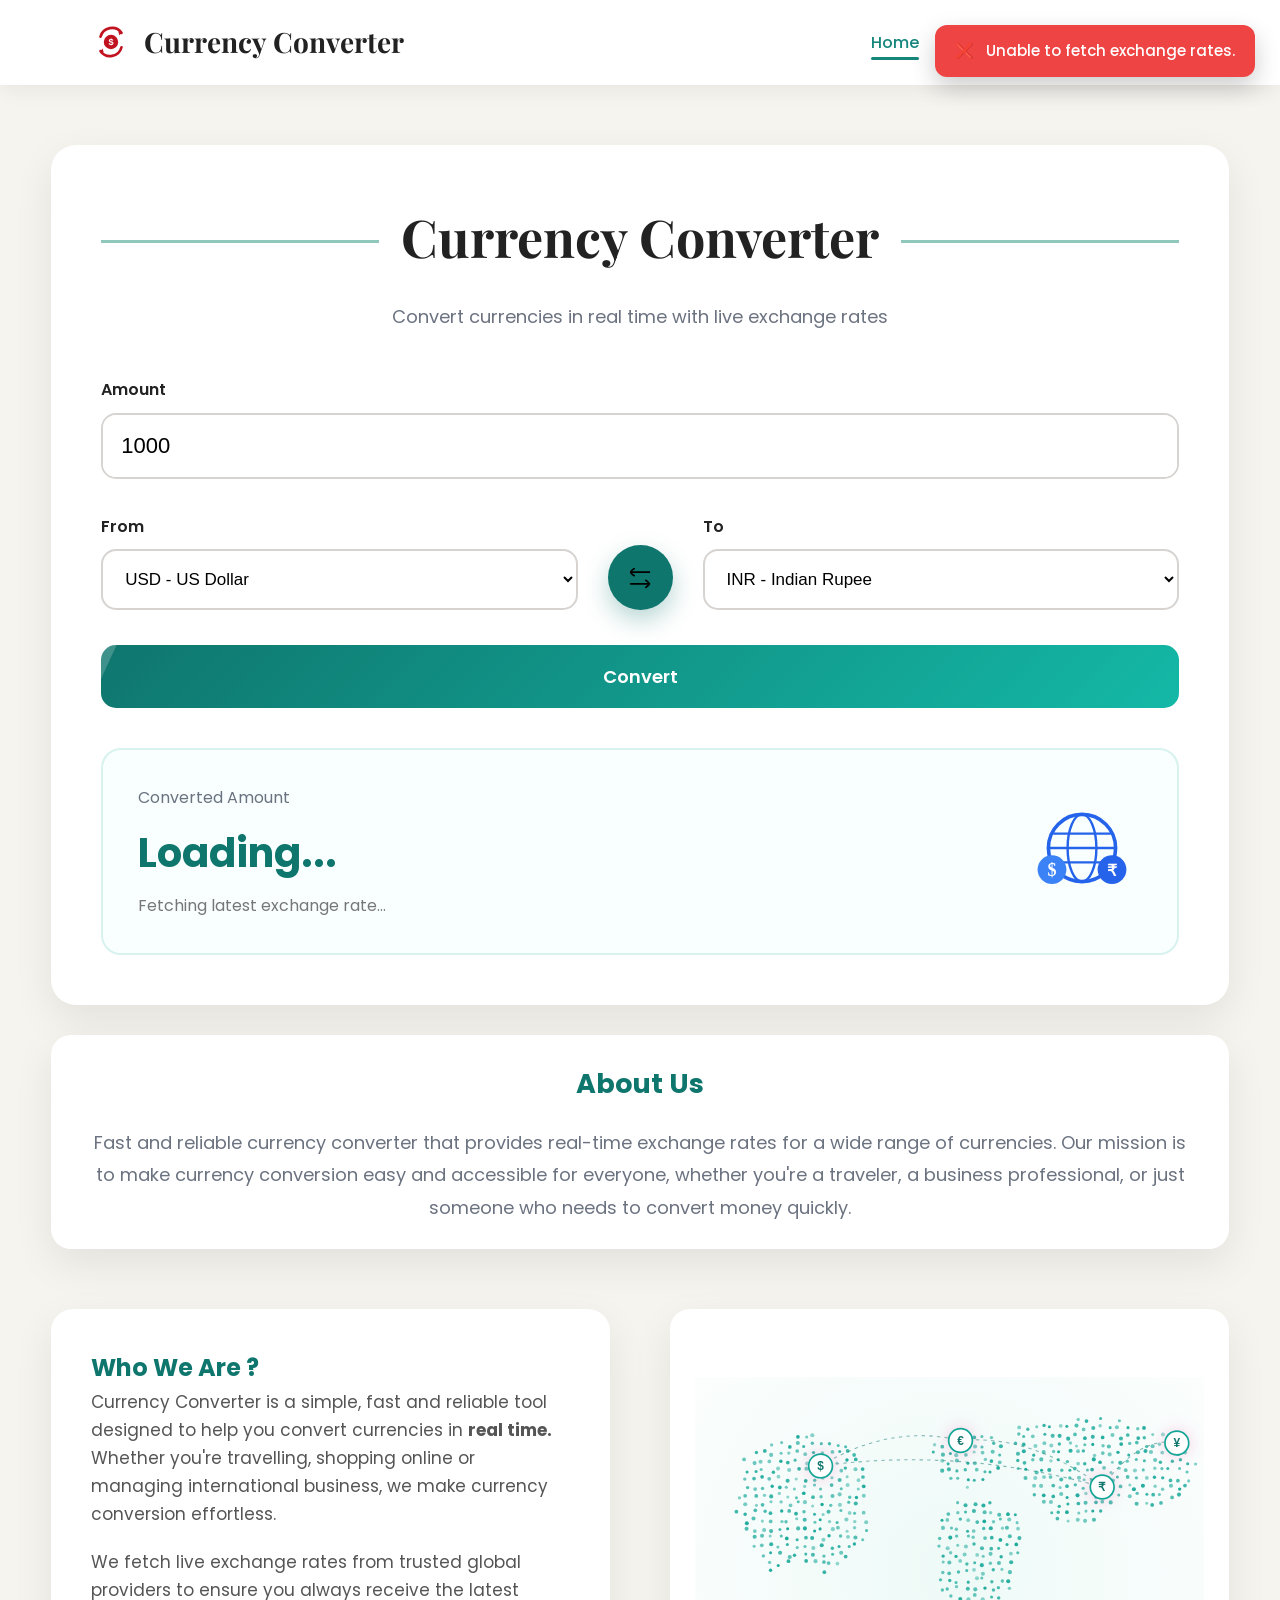
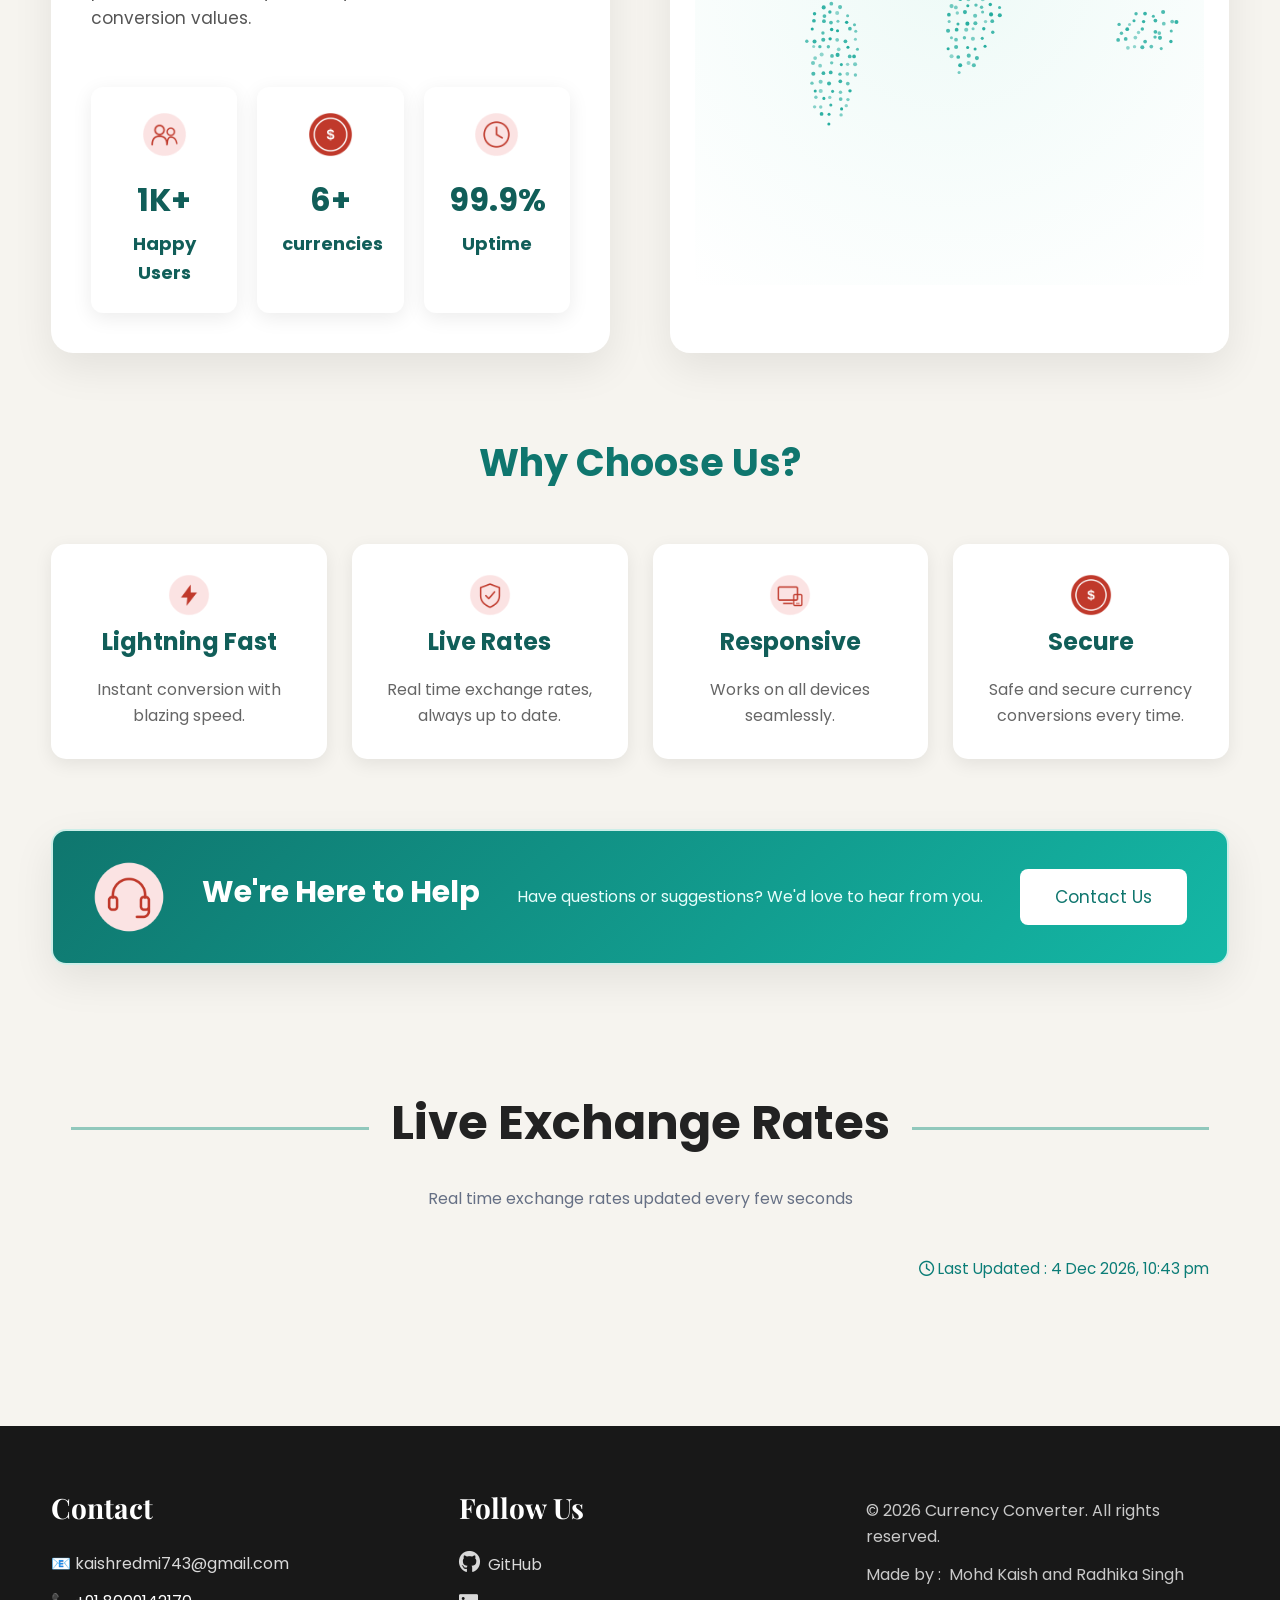
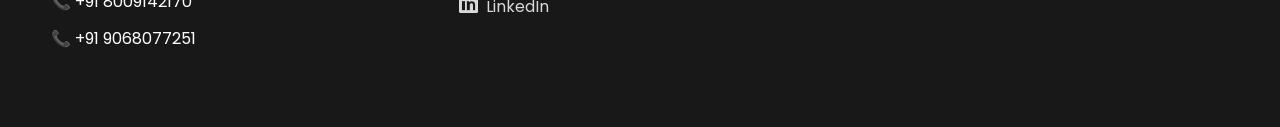
<file: index.html>
<!DOCTYPE html>
<html lang="en">

<head>
    <meta charset="UTF-8">
    <meta name="viewport" content="width=device-width, initial-scale=1.0">
    <title>Currency Converter</title>
    <link rel="stylesheet" href="style.css">
    <link rel="stylesheet" href="https://cdnjs.cloudflare.com/ajax/libs/font-awesome/6.7.2/css/all.min.css">
</head>

<body>
    <nav>
    <div class="logo">
        <img src="images/logo.svg" alt="">
        <h2>Currency Converter</h2>
    </div>

    <input type="checkbox" id="menu-toggle" class="menu-toggle">
    <label for="menu-toggle" class="hamburger">
        <span></span>
        <span></span>
        <span></span>
    </label>

    <ul>
        <li><a href="#home" class="nav-link">Home</a></li>
        <li><a href="#about" class="nav-link">About</a></li>
        <li><a href="#rates" class="nav-link">Rates</a></li>
        <li><a href="#contact" class="nav-link">Contact</a></li>
    </ul>
</nav>

    <main>
        <section id="home" class="converter hidden">
            <div class="converter-header">
                <div class="heading">
                    <h1>Currency Converter</h1>
                </div>
                <p>Convert currencies in real time with live exchange rates</p>

            </div>

            <div class="input">
                <label>Amount</label>
                <div class="amount-box">
                    <input type="number" id="amount" placeholder="1000">
                </div>
            </div>

            <div class="currency-row">
                <div class="select-box">
                    <label>From</label>
                    <select id="fromCurrency">
                        <option value="INR">INR - Indian Rupee</option>
                        <option value="USD">USD - US Dollar</option>
                        <option value="EUR">EUR - Euro</option>
                        <option value="GBP">GBP - British Pound</option>
                        <option value="JPY">JPY - Japanese Yen</option>
                        <option value="AED">AED - UAE Dirham</option>
                        <option value="CAD">CAD - Canadian Dollar</option>
                        <option value="AUD">AUD - Australian Dollar</option>
                        <option value="NPR">NPR - Nepalese Rupee</option>
                    </select>
                </div>
                <button class="swap" id="swapBtn">
                    <img src="images/swapBtn.svg" alt="">
                </button>

                <div class="select-box">
                    <label>To</label>
                    <select id="toCurrency">
                        <option value="INR">INR - Indian Rupee</option>
                        <option value="USD">USD - US Dollar</option>
                        <option value="EUR">EUR - Euro</option>
                        <option value="GBP">GBP - British Pound</option>
                        <option value="JPY">JPY - Japanese Yen</option>
                        <option value="AED">AED - UAE Dirham</option>
                        <option value="CAD">CAD - Canadian Dollar</option>
                        <option value="AUD">AUD - Australian Dollar</option>
                        <option value="NPR">NPR - Nepalese Rupee</option>
                    </select>
                </div>
            </div>

            <button class="convert-btn" id="convertBtn">
                <span class="btn-text">Convert</span>
                <span class="spinner"></span>
            </button>

            <div class="result">
                <div class="result-text">
                    <p class="title">Converted Amount</p>
                    <h2 id="convertedAmount">--</h2>
                    <span class="rate" id="exchangeRate">Exchange Rate</span>
                </div>
                <div class="result-icon">
                    <img src="images/currency.svg" alt="Currency">
                </div>
            </div>
        </section>

        <section id="about" class="hidden">
            <div class="sub-title">
                <h1>About Us</h1>
                Fast and reliable currency converter that provides real-time exchange rates for a wide range of currencies. Our
                mission is to make currency conversion easy and accessible for everyone, whether you're a traveler, a business
                professional, or just someone who needs to convert money quickly.
            </div>
            <div class="about-wrapper">

            <div class="left hidden">
                <h1>Who We Are ?</h1>
                <p>Currency Converter is a simple, fast and reliable tool designed
                    to help you convert currencies in <b>real time.</b>
                    Whether you're travelling, shopping online or managing
                    international business, we make currency conversion effortless.
                </p>

                <p>We fetch live exchange rates from trusted global providers
                    to ensure you always receive the latest conversion values.
                </p>

                <div class="stats hidden">

                <div class="happyUser hidden">
                    <img src="ABOUT_PAGE/2_users_icon.png" alt="">

                    <h1>1K+</h1>
                    <h2>Happy Users</h2>

                </div>
                <div class="currencies hidden">
                    <img src="ABOUT_PAGE/1_header_logo.png" alt="">
                    <h1>6+</h1>
                    <h2>currencies</h2>
                    </div>
                <div class="uptime hidden">
                    <img src="ABOUT_PAGE/5_clock_icon.png" alt="">
                    <h1>99.9%</h1>
                    <h2>Uptime</h2>
                </div>
                </div>
            </div>

            <div class="right hidden">
                <img src="images/world_map.svg" alt="World Map">
            </div>

            </div>

            <h2 class="features-title">Why Choose Us?</h2>
            <div class="features">
                <div class="card hidden">
                <img src="ABOUT_PAGE/6_lightning_icon.png" alt="">

                <h3>Lightning Fast</h3>
                <p>Instant conversion with blazing speed.</p>
            </div>
            <div class="card hidden">
                <img src="ABOUT_PAGE/7_shield_icon.png" alt="">
                <h3>Live Rates</h3>
                <p>Real time exchange rates, always up to date.</p>
            </div>
            <div class="card hidden">
                <img src="ABOUT_PAGE/8_devices_icon.png" alt="">
                <h3>Responsive</h3>
                <p>Works on all devices seamlessly.</p>
            </div>
            <div class="card hidden">
                <img src="ABOUT_PAGE/1_header_logo.png" alt="">
                <h3>Secure</h3>
                <p>Safe and secure currency conversions every time.</p>
            </div>
        </div>

        <div class="help-box hidden">
            <img src="ABOUT_PAGE/9_headset_icon.png" alt="">
            <h3>We're Here to Help</h3>
            <p>Have questions or suggestions? We'd love to hear from you.</p>
            <button id="contactBtn">Contact Us</button>
        </div>
        </section>

        <section id="rates" class="rates-section hidden">
            <div class="section-title">
                <div class="heading">
                    <h2>Live Exchange Rates</h2>
                </div>
                <p>Real time exchange rates updated every few seconds</p>
            </div>
            <div class="updated">
                <i class="fa-regular fa-clock"></i>
                Last Updated :
                <span id="lastUpdated">Loading...</span>
            </div>

            <div class="rates-grid" id="ratesGrid"></div>
        </section>

    </main>

    <footer class="hidden" id="contact">
        <div class="footer-container">
            <div class="footer-section">
                <h3>Contact</h3>
                <ul>
                    <li><a href="mailto:kaishredmi743@gmail.com">📧 kaishredmi743@gmail.com</a></li>
                    <li>📞 +91 8009142170</li>
                    <li>📞 +91 9068077251</li>
                </ul>
            </div>
            <div class="footer-section">
                <h3>Follow Us</h3>
                <ul><a href="https://github.com/kaish10-hub"><i class="fa-brands fa-github"></i>&nbsp;&nbsp;GitHub</a></ul>
                <ul><a href="https://www.linkedin.com/in/mohd-kaish10"><i class="fa-brands fa-linkedin"></i>&nbsp;&nbsp;LinkedIn</a></ul>
            </div>
            <div class="footer-section">
                <p class="copyright mt">&copy; 2026 Currency Converter. All rights reserved.</p>
                <p class="copyright mt">Made by : &nbsp;Mohd Kaish and Radhika Singh</p> 
            </div>
        </div>
    </footer>
    <div id="toast" class="toast">
        <span class="toast-icon"></span>
        <span class="toast-message"></span>
    </div>
    <script src="script.js"></script>
</body>
</html>
</file>
<file: style.css>
@import url('https://fonts.googleapis.com/css2?family=Playfair+Display:wght@600;700&family=Poppins:wght@300;400;500;600;700&display=swap');

:root {
    --primary: #0f766e;
    --primary-dark: #115e59;
    --bg: #f6f4ef;
    --card: #ffffff;
    --text: #222;
    --light: #6b7280;
    --border: #d6d3d1;
    --shadow: 0 15px 40px rgba(0, 0, 0, .08);
    --radius: 18px;
}

* {
    margin: 0;
    padding: 0;
    box-sizing: border-box;
}

html {
    scroll-behavior: smooth;
    scroll-padding-top: 90px;
}

body {
    font-family: 'Poppins', sans-serif;
    background: var(--bg);
    color: var(--text);
    line-height: 1.6;
    overflow-x: hidden;
}

img {
    max-width: 100%;
}

a {
    text-decoration: none;
    color: inherit;
}

button {
    font-family: inherit;
    cursor: pointer;
    border: none;
}

main {
    width: min(1200px, 92%);
    margin: auto;
}

nav {
    width: 100%;
    height: 85px;
    background: white;
    display: flex;
    justify-content: space-between;
    align-items: center;
    padding: 0 7%;
    position: sticky;
    top: 0;
    z-index: 999;
    box-shadow: 0 5px 20px rgba(0, 0, 0, .06);
}

.logo {
    display: flex;
    align-items: center;
    gap: 12px;
}

.logo img {
    width: 42px;
}

.logo h2 {
    font-family: 'Playfair Display', serif;
    font-size: 28px;
    font-weight: 700;
}

nav ul {
    display: flex;
    gap: 35px;
    list-style: none;
    flex-wrap: wrap;
}

nav ul a {
    font-weight: 500;
    transition: .3s;
    position: relative;
}

nav ul a::after {
    content: '';
    position: absolute;
    left: 0;
    bottom: -5px;
    width: 0%;
    height: 2px;
    background: var(--primary);
    transition: .3s;
}

nav ul a:hover {
    color: var(--primary);
}

nav ul a:hover::after {
    width: 100%;
}

.converter {
    margin-top: 60px;
    background: white;
    border-radius: 25px;
    padding: 50px;
    box-shadow: var(--shadow);
    transition:.35s;
}
.converter:hover{
    transform:translateY(-5px);
}

.converter-header {
    text-align: center;
    margin-bottom: 45px;
}

.converter-header h1 {
    font-family: 'Playfair Display', serif;
    font-size: 52px;
    margin-bottom: 10px;
}

.converter-header p {
    color: var(--light);
    font-size: 18px;
}

.input label,
.select-box label {
    display: block;
    margin-bottom: 10px;
    font-weight: 600;
}

.amount-box {
    border: 2px solid var(--border);
    border-radius: 15px;
    overflow: hidden;
    transition: .3s;
}

.amount-box:hover {
    border-color: var(--primary);
}

.amount-box input {
    width: 100%;
    border: none;
    outline: none;
    padding: 18px;
    font-size: 22px;
    background: white;
}

.currency-row {
    display: grid;
    grid-template-columns: 1fr auto 1fr;
    gap: 30px;
    align-items: end;
    margin: 35px 0;
}

.select-box {
    min-width: 0;
}

.select-box select {
    width: 100%;
    padding: 18px;
    border-radius: 15px;
    border: 2px solid var(--border);
    background: white;
    font-size: 17px;
    outline: none;
    transition: .3s;
}

.select-box select:hover {
    border-color: var(--primary);
}

.swap {
    width: 65px;
    height: 65px;
    border-radius: 50%;
    background: var(--primary);
    display: flex;
    justify-content: center;
    align-items: center;
    transition: .35s;
    box-shadow: 0 10px 25px rgba(15, 118, 110, .3);
    flex-shrink: 0;
}

.swap:hover {
    transform: rotate(180deg) scale(1.08);
    background: var(--primary-dark);
}

.swap img {
    width: 28px;
}

.convert-btn {
    width: 100%;
    padding: 18px;
    border-radius: 15px;
    background: linear-gradient(135deg, #0f766e, #14b8a6);
    color: white;
    font-size: 18px;
    font-weight: 600;
    transition: .35s;
    margin-top: 10px;
    display:flex;
    align-items:center;
    justify-content:center;
    gap:10px;
}

.convert-btn:hover {
    transform: translateY(-3px);
    box-shadow: 0 15px 30px rgba(15, 118, 110, .3);
}
.convert-btn:active{
    transform:scale(.97);
}

.result {
    margin-top: 40px;
    display: flex;
    justify-content: space-between;
    align-items: center;
    background: #f8fffe;
    border: 2px solid #d7f2ef;
    padding: 35px;
    border-radius: 20px;
    gap: 20px;
    transition: 0.35s;
}

.result:hover{
    transform:translateY(-5px);
}

.result-text {
    min-width: 0;
}

.result-text .title {
    color: var(--light);
    margin-bottom: 10px;
}

.result-text h2 {
    font-size: 40px;
    color: var(--primary);
    margin-bottom: 8px;
    word-break: break-word;
}

.rate {
    color: #777;
}

.result-icon {
    flex-shrink: 0;
}

.result-icon img {
    width: 120px;
    animation:float 3s ease-in-out infinite;
}

@keyframes float{
    0%,100%{
        transform:translateY(0);
    }
    50%{
        transform:translateY(-10px);
    }
}
footer {
    background: #181818;
    color: #fff;
    margin-top: 70px;
}

.footer-container {
    width: min(1200px, 92%);
    margin: auto;
    padding: 60px 0;
    display: grid;
    grid-template-columns: repeat(auto-fit, minmax(250px, 1fr));
    gap: 45px;
}

.footer-section h3 {
    font-family: "Playfair Display", serif;
    font-size: 28px;
    margin-bottom: 20px;
    color: #fff;
}

.footer-section p {
    margin: 12px 0;
    color: #c9c9c9;
    word-break: break-word;
}

.footer-section ul {
    list-style: none;
    margin: 15px 0;
}

.footer-section li{
    margin: 12px 0;
}

.footer-section a {
    color: #d9d9d9;
    transition: .3s;
    display: inline-block;
}

.footer-section a:hover {
    color: #14b8a6;
    transform: translateX(6px);
}

.footer-section i {
    font-size: 22px;
}

.copyright {
    margin-top: 30px;
    color: #999;
}

.amount-box,
select {
    transition: .3s;
}

.amount-box:focus-within {
    border-color: #0f766e;
    box-shadow: 0 0 0 5px rgba(20, 184, 166, .12);
}

select:focus {
    border-color: #0f766e;
    box-shadow: 0 0 0 5px rgba(20, 184, 166, .12);
}

.convert-btn {
    position: relative;
    overflow: hidden;
}

.convert-btn::before {
    content: "";
    position: absolute;
    left: -100%;
    top: 0;
    height: 100%;
    width: 100%;
    background: rgba(255, 255, 255, .2);
    transform: skewX(-25deg);
    transition: .6s;
}

.spinner{
    width:18px;
    height:18px;
    border:3px solid rgba(255,255,255,.3);
    border-top:3px solid white;
    border-radius:50%;
    animation:spin .8s linear infinite;
    display:none;
}

button{
    transition:.3s;
}

select{
    transition:.3s;
}

input{
    transition:.3s;
}

@keyframes spin{
    to{
        transform:rotate(360deg);
    }
}

.result-pop{
    animation:pop .4s ease;
}

@keyframes pop{
    0%{
        transform:scale(.9);
        opacity:0;
    }
    60%{
        transform:scale(1.05);
    }
    100%{
        transform:scale(1);
        opacity:1;
    }
}

.rate-animation{
    animation:fade .4s ease;
}

@keyframes fade{
    from{
        opacity:0;
        transform:translateY(8px);
    }
    to{
        opacity:1;
        transform:translateY(0);
    }
}

.convert-btn:hover::before {
    left: 120%;
}

.logo img {
    transition: .4s;
}

.logo:hover img {
    transform: rotate(-12deg) scale(1.08);
}

::-webkit-scrollbar {
    width: 10px;
}

::-webkit-scrollbar-track {
    background: #ececec;
}

::-webkit-scrollbar-thumb {
    background: #0f766e;
    border-radius: 20px;
}

::-webkit-scrollbar-thumb:hover {
    background: #115e59;
}

.converter,.result {
    animation: fadeUp .8s ease;
}
.rates-section {
    max-width: 1200px;
    margin: 120px auto;
    padding: 0 20px;
}

.section-title {
    text-align: center;
    margin-bottom: 45px;
}

.section-title h2 {
    font-size: 3rem;
    margin-bottom: 10px;
}

.section-title p {
    color: #667085;
}

.updated {
    text-align: right;
    color: #0b7d77;
    margin-bottom: 25px;
    font-size: .95rem;
}

.rates-grid {
    display: grid;
    grid-template-columns: repeat(auto-fit, minmax(280px, 1fr));
    gap: 38px;
}

.rate-card {
    background: white;
    border-radius: 18px;
    padding: 28px;
    box-shadow: 0 12px 35px rgba(0, 0, 0, .08);
    transition: 0.35s;
    border-top: 4px solid #0f8b8d;
    min-width: 0;
}

.rate-card:hover {
    transform:translateY(-10px) scale(1.02);
    box-shadow: 0 18px 45px rgba(0, 0, 0, .15);
}

.currency-info {
    display: flex;
    align-items: center;
    gap: 25px;
    flex-wrap: wrap;
}

.currency-info img {
    width: 65px;
    height: 55px;
    flex-shrink: 0;
}

.currency-info h3 {
    font-size: 1.65rem;
    margin-bottom: 5px;
}

.currency-info small {
    color: #777;
    font-size: 1rem;
}

.rate-card h1 {
    margin: 35px 0 25px;
    color: #0b7d77;
    font-size: 2.5rem;
    word-break: break-word;
}

.positive,
.negative,
.neutral {
    display: inline-flex;
    align-items: center;
    gap: 8px;
    padding: 10px 18px;
    border-radius: 30px;
    font-weight: 600;
    flex-wrap: wrap;
}

.positive {
    background: #e8f9ee;
    color: #179b4d;
}

.negative {
    background-color: #fdecec;
    color: #d93025;
}

.neutral {
    background: #fff4de;
    color: #d48806;
}

.heading {
    position: relative;
    display: flex;
    justify-content: center;
    align-items: center;
    margin-bottom: 15px;
}

.heading::before,
.heading::after {
    content: "";
    flex: 1;
    height: 3px;
    background-color: #91c8bc;
}

.heading h1,
.heading h2 {
    padding: 0 22px;
    position: relative;
    text-align: center;
}

.about-wrapper {
    display: grid;
    grid-template-columns: 1fr 1fr;
    gap: 60px;
    align-items: stretch;
    margin-bottom: 80px;
}

.sub-title {
    margin: 30px auto 60px;
    padding: 25px 35px;
    text-align: center;
    font-size: 18px;
    line-height: 1.8;
    color: var(--light);
    background: #ffffff;
    width: 100%;
    border-radius: 20px;
    box-shadow: var(--shadow);
}

.sub-title h1 {
    margin-bottom: 18px;
    color: var(--primary);
}

.left {
    width: 100%;
    padding: 40px;
    border-radius: 22px;
    box-shadow: var(--shadow);
    background-color: white;
    min-width: 0;
}

.left h1 {
    color: var(--primary);
}

.left p {
    color: #555;
    line-height: 28px;
    margin-bottom: 20px;
    font-size: 17px;
}

.right {
    background: #fff;
    padding: 25px;
    border-radius: 20px;
    box-shadow: var(--shadow);
    display: flex;
    justify-content: center;
    align-items: center;
    min-width: 0;
    height: 100%;
}

.right img {
    width: 100%;
    height: 100%;
    object-fit: contain;
}

.stats {
    display: grid;
    grid-template-columns: repeat(3, 1fr);
    gap: 20px;
    margin-top: 35px;
}

.happyUser,
.currencies,
.uptime {
    width: 100%;
    background: white;
    text-align: center;
    padding: 25px;
    border-radius: 12px;
    margin-top: 20px;
    box-shadow: 0 5px 20px rgba(0, 0, 0, .08);
    min-width: 0;
}

.happyUser img,
.currencies img,
.uptime img {
    width: 45px;
    margin-bottom: 10px;
}

.happyUser h1,
.currencies h1,
.uptime h1 {
    color: var(--primary-dark);
    font-size: 32px;
}

.happyUser h2,
.currencies h2,
.uptime h2 {
    font-size: 18px;
    margin-top: 5px;
    color: #115e59;
}

.features {
    margin-top: 40px;
}

.features-title{
    text-align:center;
    font-size:38px;
    margin-bottom:50px;
    color:var(--primary);
}

.features {
    display: grid;
    grid-template-columns: repeat(4, 1fr);
    gap: 25px;
}
.card {
    width: 100%;
    background: white;
    padding: 30px;
    margin-right: 0;
    border-radius: 15px;
    text-align: center;
    box-shadow: 0 5px 18px rgba(0, 0, 0, .08);
    transition: .3s;
    min-width: 0;
}

.card:last-child {
    margin-right: 0;
}

.card:hover {
    transform:translateY(-10px) scale(1.03);
}

.card img {
    width: 42px;

}

.feature h3,
.card h3 {
    margin-bottom: 15px;
    color: #115e59;
    font-size: 24px;
}

.card p {
    color: #666;
    line-height: 26px;
}

.help-box {
    margin-top: 70px;
    padding: 30px 40px;
    border-radius: 15px;
    border: 2px solid #cceee8;
    display: flex;
    justify-content: space-between;
    align-items: center;
    box-shadow: var(--shadow);
    background: linear-gradient(135deg, #0f766e, #14b8a6);
    color: white;
    gap: 20px;
    flex-wrap: wrap;
}

.help-box h3 {
    font-size: 30px;
    margin-bottom: 10px;
}

.help-box p {
    color: #e8fdfb;
}

.help-box img {
    width: 72px;
}

.help-box button {
    background: white;
    color: #0f766e;
    border: none;
    padding: 15px 35px;
    border-radius: 8px;
    cursor: pointer;
    font-size: 17px;
    transition: .3s;
    white-space: nowrap;
}

.help-box button:hover {
    transform: translateY(-2px);
    box-shadow: 0 10px 25px rgba(15, 118, 110, .3);
}

.toast{
    position: fixed;
    top: 25px;
    right: -400px;
    display: flex;
    align-items: center;
    gap: 12px;
    background: #ef4444;
    color: white;
    padding: 14px 20px;
    border-radius: 12px;
    box-shadow: 0 10px 25px rgba(0,0,0,.2);
    font-size: 15px;
    font-weight: 500;
    opacity:0;
    visibility:hidden;
    transition: right .4s ease, opacity .4s ease;
    z-index: 9999;
}

.toast.success{
    background:#22c55e;
}

.toast.error{
    background:#ef4444;
}

.toast.warning{
    background:#f59e0b;
}

.nav-link{
    position: relative;
    transition: color .3s;
}

.nav-link.active{
    color:#16867d;
}

.nav-link.active::after{
    content:"";
    position:absolute;
    left:0;
    bottom:-6px;
    width:100%;
    height:3px;
    background:#16867d;
    border-radius:10px;
}

@media(max-width:1000px) {
    .features {
        grid-template-columns: repeat(3, 1fr);
    }
}

@media(max-width:1000px) {

    nav {
        padding: 20px;
        flex-wrap: wrap;
        height: auto;
        gap: 18px;

    }

    nav ul {
        gap: 18px;
        justify-content: center;
    }

    .converter-header h1 {
        font-size: 40px;
    }

    .currency-row {
        grid-template-columns: 1fr;
    }

    .swap {
        margin: auto;
        transform: rotate(90deg);
    }

    .swap:hover {
        transform: rotate(270deg);
    }

    .result {
        flex-direction: column;
        text-align: center;
        gap: 25px;
    }

    .result-icon img {
        width: 90px;
    }

    .about-wrapper {
        grid-template-columns: 1fr;
        gap: 40px;
        margin-bottom: 60px;
    }

    .right {
        order: -1;
        max-width: 420px;
        margin: 0 auto;
    }

    .features {
        grid-template-columns: repeat(2, 1fr);
    }

}

@media(max-width:900px) {
    .left,
    .right {
        width: 100%;
    }

    .stats {
        grid-template-columns: repeat(3, 1fr);
        gap: 14px;
    }

    .help-box {
        flex-direction: column;
        text-align: center;
        gap: 20px;
    }
}


@media(max-width:768px) {

    main {
        width: 92%;
    }

    .converter {
        padding: 30px 22px;
    }

    .converter-header h1 {
        font-size: 32px;
    }

    .converter-header p {
        font-size: 15px;
    }

    .logo h2 {
        font-size: 22px;
    }

    nav ul {
        width: 100%;
        justify-content: center;
        flex-wrap: wrap;
        gap: 14px 22px;
    }

    .mode-toggle {
        margin: auto;
    }

    .convert-btn {
        font-size: 17px;
    }

    .result-text h2 {
        font-size: 30px;
    }

    .rates-section {
        margin: 70px auto;
        padding: 0 15px;
    }

    .section-title h2 {
        font-size: 2.3rem;
    }

    .sub-title {
        padding: 20px 22px;
        font-size: 16px;
    }

    .left {
        padding: 28px;
    }

    .features {
        grid-template-columns: repeat(2, 1fr);
        gap: 18px;
    }

    .card {
        padding: 22px;
    }

}


@media(max-width:600px) {
    .stats {
        grid-template-columns: repeat(2, 1fr);
    }

    .currency-info {
        gap: 14px;
    }

    .currency-info img {
        width: 52px;
        height: 44px;
    }

    .currency-info h3 {
        font-size: 1.35rem;
    }

    .rate-card h1 {
        font-size: 2rem;
    }

}


@media(max-width:500px) {
    .logo {
        gap: 8px;
    }

    .logo img {
        width: 32px;
    }

    .logo h2 {
        font-size: 18px;
    }

    .converter {
        margin-top: 30px;
        border-radius: 18px;
    }

    .amount-box input {
        font-size: 18px;
        padding: 15px;
    }

    .select-box select {
        padding: 15px;
        font-size: 15px;
    }

    .footer-container {
        text-align: center;
        padding: 45px 0;
        gap: 30px;
    }

    .footer-section a:hover {
        transform: none;
    }

    .converter-header h1 {
        font-size: 26px;
    }

    .result {
        padding: 22px;
    }

    .result-text h2 {
        font-size: 26px;
    }

    .features {
        grid-template-columns: 1fr;
    }

    .stats {
        grid-template-columns: 1fr;
    }

    .heading h1,
    .heading h2 {
        font-size: 1.4rem;
        padding: 0 12px;
    }

    .section-title h2 {
        font-size: 1.8rem;
    }

    .help-box h3 {
        font-size: 24px;
    }

    .rates-grid {
        grid-template-columns: 1fr;
    }

    nav {
        padding: 15px;
    }
}

@media(max-width:380px) {
    .converter-header h1 {
        font-size: 22px;
    }

    .logo h2 {
        display:block;
        font-size:1.5rem; 
    }

    .amount-box input {
        font-size: 16px;
    }

    .convert-btn {
        font-size: 15px;
        padding: 15px;
    }

}

.menu-toggle {
    display: none;
}

.hamburger {
    display: none;
    flex-direction: column;
    justify-content: space-between;
    width: 30px;
    height: 22px;
    cursor: pointer;
    z-index: 1001;
}

.hamburger span {
    display: block;
    height: 3px;
    width: 100%;
    background: var(--primary);
    border-radius: 3px;
    transition: .3s;
}

.menu-toggle:checked~.hamburger span:nth-child(1) {
    transform: translateY(9px) rotate(45deg);
}

.menu-toggle:checked~.hamburger span:nth-child(2) {
    opacity: 0;
}

.menu-toggle:checked~.hamburger span:nth-child(3) {
    transform: translateY(-9px) rotate(-45deg);
}

@media(max-width:768px) {
    .hamburger {
        display: flex;
    }

    nav ul {
        position: fixed;
        top: 85px;
        left: 0;
        width: 100%;
        background: white;
        flex-direction: column;
        align-items: center;
        gap: 0;
        max-height: 0;
        overflow: hidden;
        transition: .35s ease;
        box-shadow: 0 10px 20px rgba(0, 0, 0, .08);
    }

    nav ul li {
        padding: 16px 0;
        width: 100%;
        text-align: center;
    }

    .menu-toggle:checked~ul {
        max-height: 400px;
    }

}
.hidden{
    opacity:0;
    transform:translateY(60px);
    transition: opacity .8s ease, transform .8s ease;
}

.show{
    opacity:1;
    transform:translateY(0);
}
</file>
